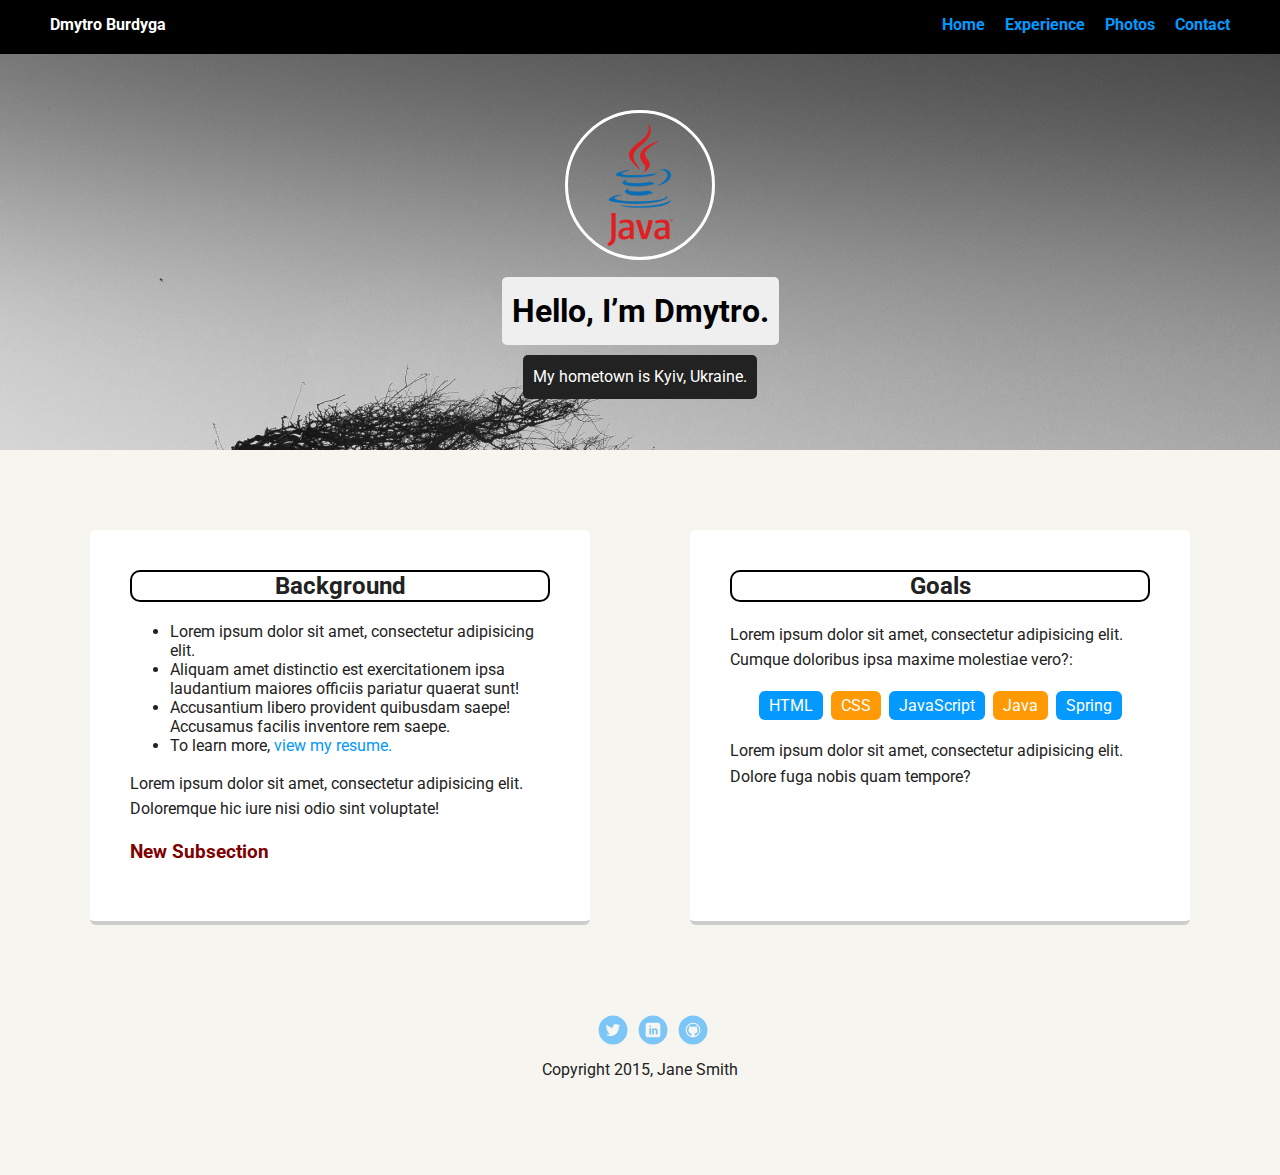
<file: index.html>
<!doctype html>
<html lang="en">
<head>
    <meta charset="utf-8">
    <title>Dmytro Burdyga's Profile</title>
    <meta name="viewport" content="width=device-width, initial-scale=1.0">
    <link rel="stylesheet" href="styles.css">
    <link href="https://fonts.googleapis.com/css?family=Muli%7CRoboto:400,300,500,700,900" rel="stylesheet">
</head>
<body>

<div class="main-nav">
    <ul class="nav">
        <li class="name">Dmytro Burdyga</li>
        <li><a href="#">Home</a></li>
        <li><a href="resume.html">Experience</a></li>
        <li><a href="#">Photos</a></li>
        <li><a href="#">Contact</a></li>
    </ul>
</div>

<header>
    <img src="images/javalogo.png" alt="Java Logo" class="profile-image">
    <h1 class="tag name">Hello, I’m Dmytro.</h1>
    <p class="tag location">My hometown is Kyiv, Ukraine.</p>
</header>

<main class="flex">
    <div class="card">
        <h2 class="card-title">Background</h2>
        <ul>
            <li>Lorem ipsum dolor sit amet, consectetur adipisicing elit.</li>
            <li>Aliquam amet distinctio est exercitationem ipsa laudantium maiores officiis pariatur quaerat sunt!</li>
            <li>Accusantium libero provident quibusdam saepe! Accusamus facilis inventore rem saepe.</li>
            <li>To learn more, <a href="resume.html">view my resume.</a></li>
        </ul>
        <p>Lorem ipsum dolor sit amet, consectetur adipisicing elit. Doloremque hic iure nisi odio sint voluptate!</p>
        <h3>New Subsection</h3>
    </div>

    <div class="card">
        <h2 class="card-title">Goals</h2>
        <p>Lorem ipsum dolor sit amet, consectetur adipisicing elit. Cumque doloribus ipsa maxime molestiae vero?:</p>
        <ul class="skills">
            <li>HTML</li>
            <li>CSS</li>
            <li>JavaScript</li>
            <li>Java</li>
            <li>Spring</li>
        </ul>
        <p>Lorem ipsum dolor sit amet, consectetur adipisicing elit. Dolore fuga nobis quam tempore?</p>
    </div>
</main>

<footer>
    <ul>
        <li><a href="https://twitter.com/" target="_blank" class="social twitter">Twitter</a></li>
        <li><a href="https://ua.linkedin.com/in/dmytro-burdyga-7110b3100" target="_blank" class="social linkedin">LinkedIn</a></li>
        <li><a href="https://github.com/DimaSanKiev" target="_blank" class="social github">Github</a></li>
    </ul>
    <p class="copyright">Copyright 2015, Jane Smith</p>
</footer>

</body>
</html>
</file>
<file: styles.css>
/* Global Layout Set-up */
* { 
  box-sizing: border-box;
}
  
body {
  margin: 0;
  padding: 0;
  text-align: center;
  font-family: 'Roboto', sans-serif;
  color: #222;
  background: #f7f5f0;
}
/* Link Styles */

a {
  text-decoration: none;
  color: #0499ff;
}
a:hover {
  color: #6633ff;
}

/* Section Styles */

.main-nav {
  width: 100%;
  background: black;
  min-height: 30px;
  padding: 10px;
  position: fixed;
  text-align: center;
}
.nav {
  display: flex;
  justify-content: space-around;
  font-weight: 700;
  list-style-type: none;
  margin: 0 auto;
  padding: 0;
}
.nav .name {
  display: none;
}
.nav li {
  padding: 5px 10px 10px 10px;
}
.nav a {
  transition: all .5s;
}
.nav a:hover {
  color: white
}

header {
  text-align: center;
  background: url('images/field-tree.jpg') no-repeat top center;
  background-size: cover;
  overflow: hidden;
  padding-top: 60px;
}
header {
  line-height: 1.5;
}
header .profile-image {
  margin-top: 50px;
  width: 150px;
  height: 150px;
  border-radius: 50%;
  border: 3px solid white;
  transition: all .5s;
}
header .profile-image:hover {
  transform: scale(1.2) rotate(360deg);
}
.tag {
  background-color: #efefef;
  color: black;
  padding: 10px;
  border-radius: 5px;
  display: table;
  margin: 10px auto;
} 
.location {
  background-color: #222;
  color: white;
}
.card {
  margin: 30px;
  padding: 20px 40px 40px;
  max-width: 500px;
  text-align: left;
  background: #fff;
  border-bottom: 4px solid #ccc;
  border-radius: 6px;
}
.card:hover {
  border-color: #ff99ff;
}

ul.skills {
  padding: 0;
  text-align: center;
}

.skills li {
  border-radius: 6px;
  display: inline-block;
  background: #ff9904;
  color: white;
  padding: 5px 10px;
  margin: 2px;
}

.skills li:nth-child(odd) {
  background: #0399ff;
}

footer {
  width: 100%;
  min-height: 30px;
  padding: 20px 0 40px 20px;
}

footer .copyright {
  top: -8px;
  margin-right: 20px;
  font-size: .75em;
}

footer ul {
  list-style-type: none;
  margin: 0;
  padding: 0;
}

footer ul li {
  display: inline-block;
}

a.social {
  display: inline-block;
  text-indent: -9999px;
  margin-left: 5px;
  width: 30px;
  height: 30px;
  background-size: 30px 30px;
  opacity: .5;
  transition: all .25s;
}
a.twitter {
  background-image: url(images/twitter.svg);
}
a.linkedin {
  background-image: url(images/linkedin.svg);
}
a.github {
  background-image: url(images/github.svg);
}
a.social:hover {
  opacity: 1;
}
.clearfix {
  clear: both;
}

/* Styles for larger screens */
@media screen and (min-width: 720px) {
  
  .flex {
      display: flex;
      max-width: 1200px;
      justify-content: space-around;
      margin: 0 auto;
  }

  header {
    min-height: 450px;
  }

  .nav {
    max-width: 1200px;
  }

  .nav .name {
    display: block;
    margin-right: auto;
    color: white;
  }

  main {
    padding-top: 50px;
  }

  main p {
    line-height: 1.6em;
  }

  footer {
    font-size: 1.3em;
    max-width: 1200px;
    margin: 40px auto;
  }

}

h3 {
  color: maroon;
  letter-spacing: 0;
}

.card-title {
  text-align: center;
  border: solid black 2px;
  border-radius: 10px;
}
</file>
